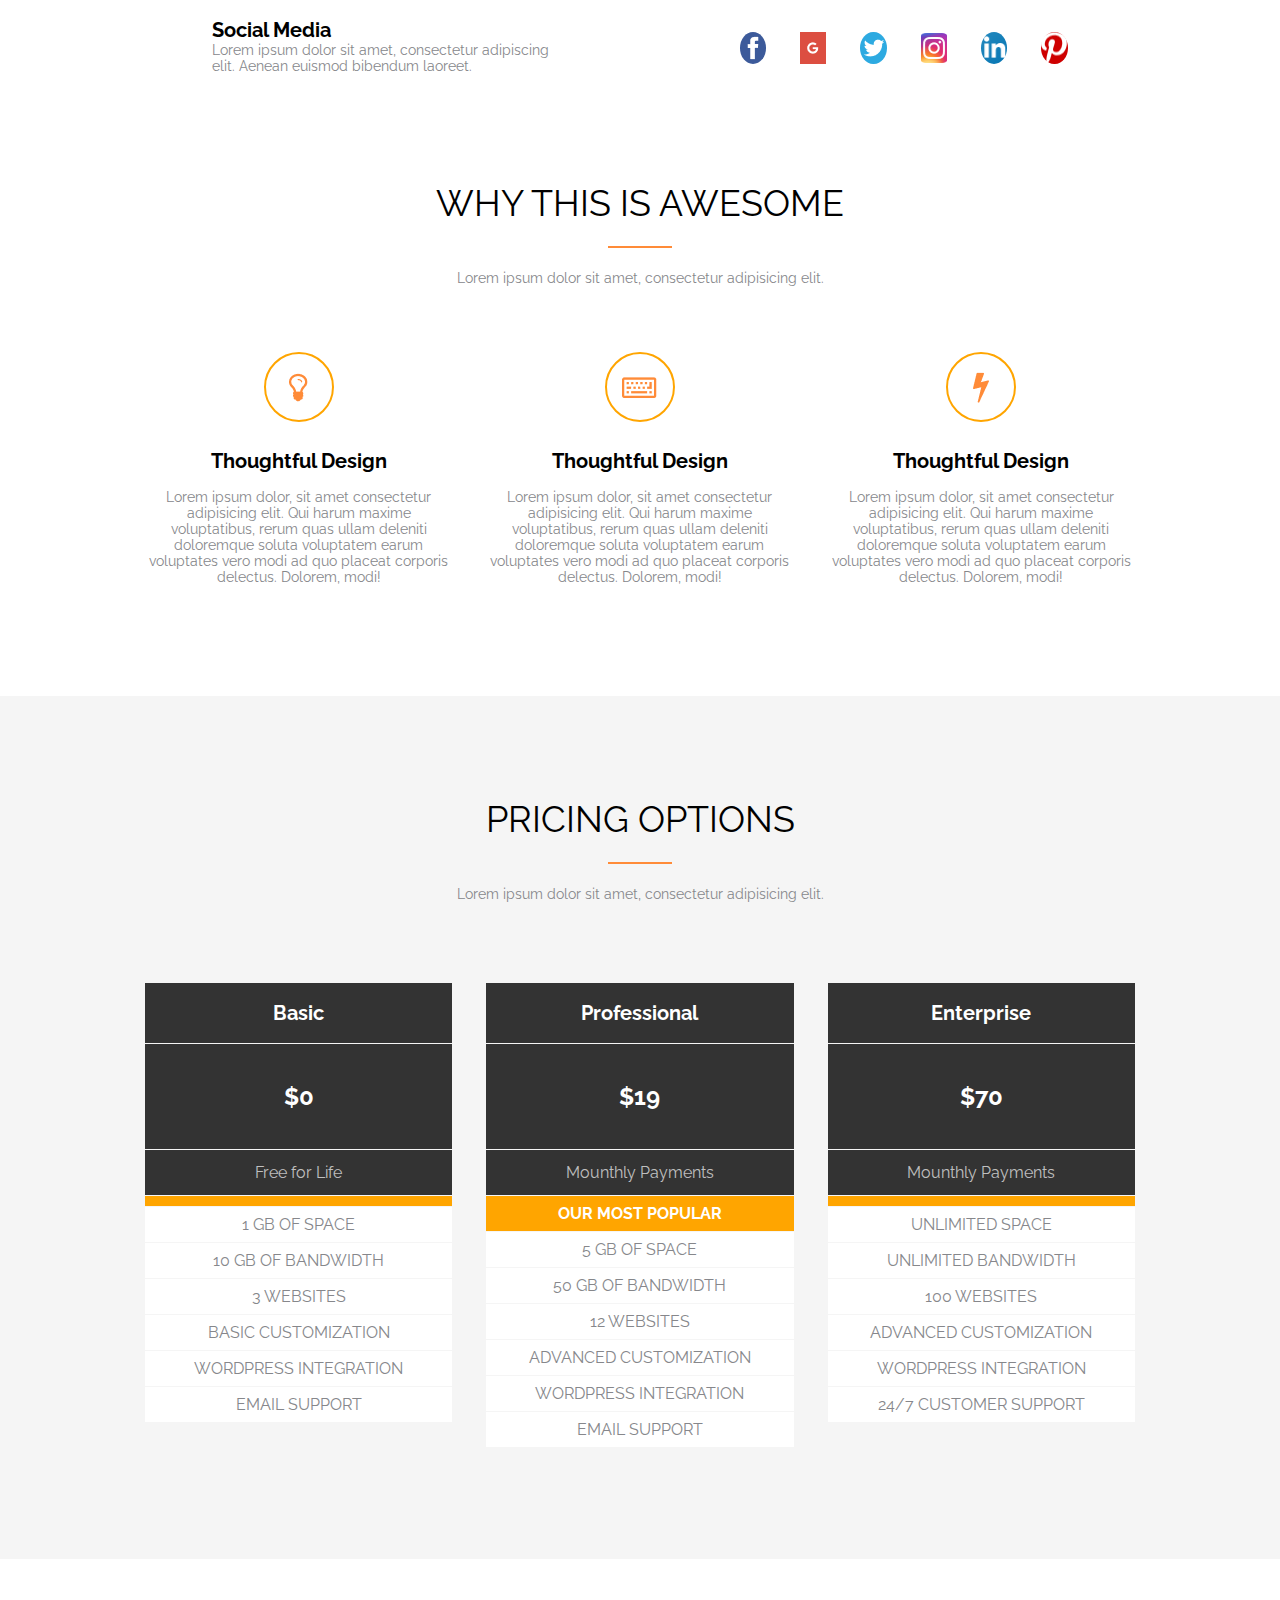
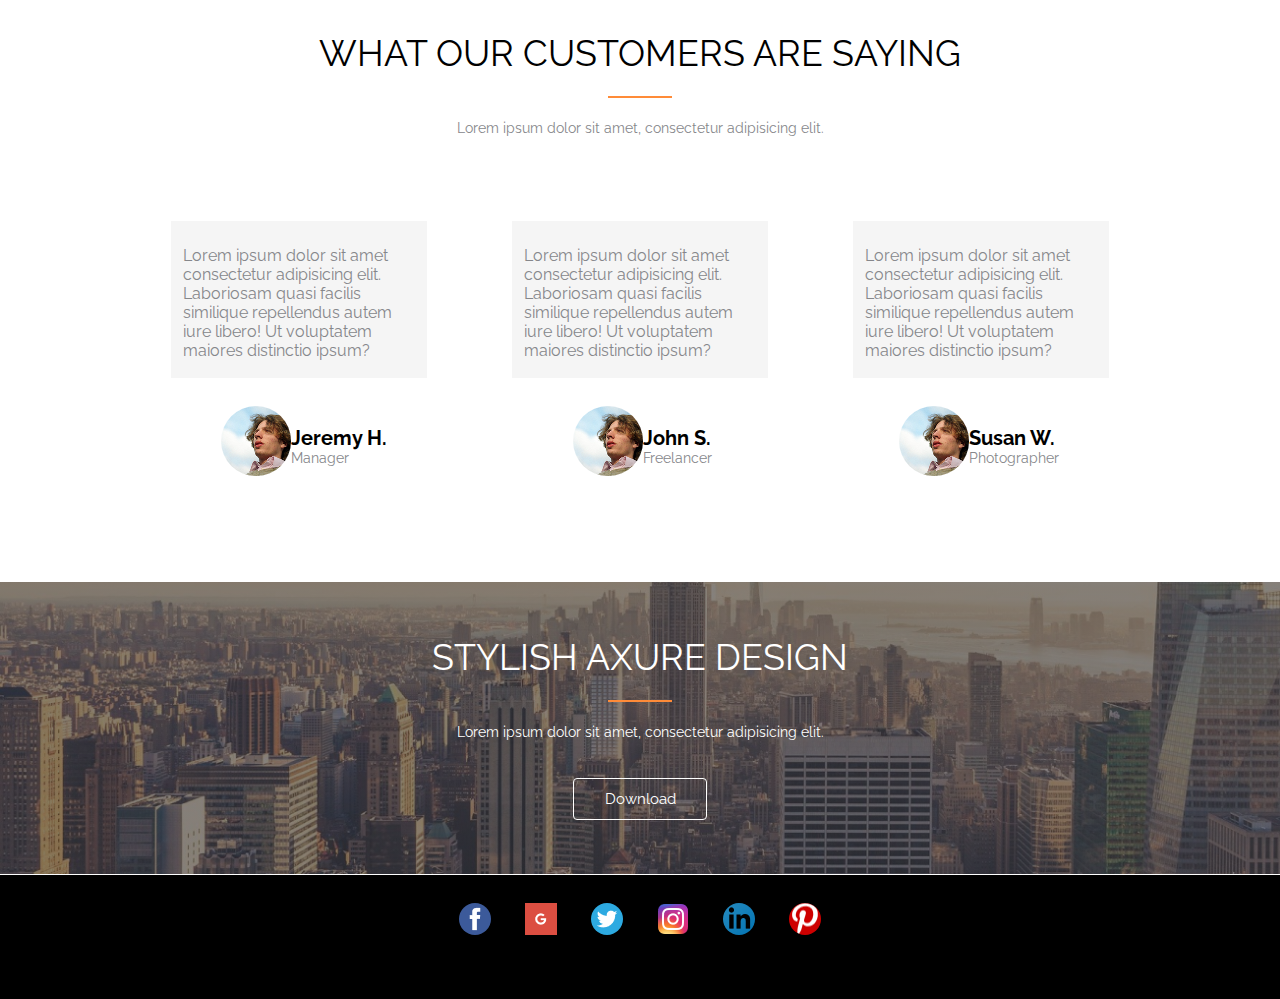
<file: Homework5/index.html>
<!DOCTYPE html>
<html lang="en">
  <head>
    <meta charset="UTF-8" />
    <meta http-equiv="X-UA-Compatible" content="IE=edge" />
    <meta name="viewport" content="width=device-width, initial-scale=1.0" />
    <link rel="stylesheet" href="style.css" />
    <title>Document</title>
  </head>
  <body>
    <div class="socialWrap">
      <div class="social">
        <h2 class="s_title">Social Media</h2>
        <p class="textContent">
          Lorem ipsum dolor sit amet, consectetur adipiscing elit. Aenean
          euismod bibendum laoreet.
        </p>
      </div>
      <div class="socNet">
        <div class="facebook b-pr"></div>
        <div class="gmail b-pr"></div>
        <div class="twitter b-pr m-lr-34"></div>
        <div class="instagram b-pr"></div>
        <div class="linkedin b-pr m-lr-34"></div>
        <div class="pinterest b-pr"></div>
      </div>
    </div>

    <div class="shell">
      <div class="section">
        <div class="sectionWrapper">
          <h2 class="title">WHY THIS IS AWESOME</h2>
          <div class="line"></div>
          <p class="textContent">
            Lorem ipsum dolor sit amet, consectetur adipisicing elit.
          </p>
        </div>

        <div class="wrapper">
          <div class="item">
            <div class="itemImage lamp"></div>
            <h3 class="itemTitle">Thoughtful Design</h3>
            <p class="textContent">
              Lorem ipsum dolor, sit amet consectetur adipisicing elit. Qui
              harum maxime voluptatibus, rerum quas ullam deleniti doloremque
              soluta voluptatem earum voluptates vero modi ad quo placeat
              corporis delectus. Dolorem, modi!
            </p>
          </div>

          <div class="item">
            <div class="itemImage keyboard"></div>
            <h3 class="itemTitle">Thoughtful Design</h3>
            <p class="textContent">
              Lorem ipsum dolor, sit amet consectetur adipisicing elit. Qui
              harum maxime voluptatibus, rerum quas ullam deleniti doloremque
              soluta voluptatem earum voluptates vero modi ad quo placeat
              corporis delectus. Dolorem, modi!
            </p>
          </div>

          <div class="item">
            <div class="itemImage lightning"></div>
            <h3 class="itemTitle">Thoughtful Design</h3>
            <p class="textContent">
              Lorem ipsum dolor, sit amet consectetur adipisicing elit. Qui
              harum maxime voluptatibus, rerum quas ullam deleniti doloremque
              soluta voluptatem earum voluptates vero modi ad quo placeat
              corporis delectus. Dolorem, modi!
            </p>
          </div>
        </div>
      </div>
    </div>

    <div class="b_color">
      <div class="shell">
        <div class="price">
          <div class="priceWrap">
            <h2 class="title">PRICING OPTIONS</h2>
            <div class="line"></div>
            <p class="textContent">
              Lorem ipsum dolor sit amet, consectetur adipisicing elit.
            </p>
          </div>

          <div class="wrapper">
            <ul class="list">
              <li class="subject color">Basic</li>
              <li class="cost color">$0</li>
              <li class="payments">Free for Life</li>
              <li class="rectangle"></li>
              <li class="custom">1 GB OF SPACE</li>
              <li class="custom">10 GB OF BANDWIDTH</li>
              <li class="custom">3 WEBSITES</li>
              <li class="custom">BASIC CUSTOMIZATION</li>
              <li class="custom">WORDPRESS INTEGRATION</li>
              <li class="custom">EMAIL SUPPORT</li>
            </ul>

            <ul class="list">
              <li class="subject color">Professional</li>
              <li class="cost color">$19</li>
              <li class="payments">Mounthly Payments</li>
              <li class="mostPopular color">OUR MOST POPULAR</li>
              <li class="custom">5 GB OF SPACE</li>
              <li class="custom">50 GB OF BANDWIDTH</li>
              <li class="custom">12 WEBSITES</li>
              <li class="custom">ADVANCED CUSTOMIZATION</li>
              <li class="custom">WORDPRESS INTEGRATION</li>
              <li class="custom">EMAIL SUPPORT</li>
            </ul>

            <ul class="list">
              <li class="subject color">Enterprise</li>
              <li class="cost color">$70</li>
              <li class="payments">Mounthly Payments</li>
              <li class="rectangle"></li>
              <li class="custom">UNLIMITED SPACE</li>
              <li class="custom">UNLIMITED BANDWIDTH</li>
              <li class="custom">100 WEBSITES</li>
              <li class="custom">ADVANCED CUSTOMIZATION</li>
              <li class="custom">WORDPRESS INTEGRATION</li>
              <li class="custom">24/7 CUSTOMER SUPPORT</li>
            </ul>
          </div>
        </div>
      </div>
    </div>

    <div class="shell">
      <div class="customers">
        <h2 class="title">WHAT OUR CUSTOMERS ARE SAYING</h2>
        <div class="line"></div>
        <p class="textContent">
          Lorem ipsum dolor sit amet, consectetur adipisicing elit.
        </p>
      </div>

      <div class="wrap">
        <div class="text">
          <p>
            Lorem ipsum dolor sit amet consectetur adipisicing elit. Laboriosam
            quasi facilis similique repellendus autem iure libero! Ut voluptatem
            maiores distinctio ipsum?
          </p>
        </div>
        <div class="text">
          <p>
            Lorem ipsum dolor sit amet consectetur adipisicing elit. Laboriosam
            quasi facilis similique repellendus autem iure libero! Ut voluptatem
            maiores distinctio ipsum?
          </p>
        </div>
        <div class="text">
          <p>
            Lorem ipsum dolor sit amet consectetur adipisicing elit. Laboriosam
            quasi facilis similique repellendus autem iure libero! Ut voluptatem
            maiores distinctio ipsum?
          </p>
        </div>
      </div>

      <div class="avatar">
        <div class="pic">
          <div class="m-l-10">
            <img src="./images/avatar.png" />
          </div>
          <div>
            <h2 class="name">Jeremy H.</h2>
            <p class="textContent">Manager</p>
          </div>
        </div>

        <div class="pic">
          <div class="m-l-10">
            <img src="./images/avatar.png" />
          </div>
          <div>
            <h2 class="name">John S.</h2>
            <p class="textContent">Freelancer</p>
          </div>
        </div>

        <div class="pic">
          <div class="m-l-10">
            <img src="./images/avatar.png" />
          </div>
          <div>
            <h2 class="name">Susan W.</h2>
            <p class="textContent">Photographer</p>
          </div>
        </div>
      </div>
    </div>

    <div class="b_Image">
      <div>
        <h2 class="title caption">STYLISH AXURE DESIGN</h2>
        <div class="line"></div>
        <p class="content">
          Lorem ipsum dolor sit amet, consectetur adipisicing elit.
        </p>
      </div>

      <button class="btn">Download</button>
    </div>

    <div class="footer">
      <a class="facebook m-tb b-pr" href="https://www.facebook.com/"></a>
      <a class="gmail m-tb b-pr" href="https://groups.google.com/my-groups"></a>
      <a
        class="twitter m-tb m-lr-34 b-pr"
        href="https://twitter.com/?lang=ru"
      ></a>
      <a
        class="instagram m-tb b-pr"
        href="https://www.instagram.com/?hl=ru"
      ></a>
      <a
        class="linkedin m-tb m-lr-34 b-pr"
        href="https://www.linkedin.com/"
      ></a>
      <a class="pinterest m-tb b-pr" href="https://www.pinterest.com/"></a>
    </div>
  </body>
</html>
</file>
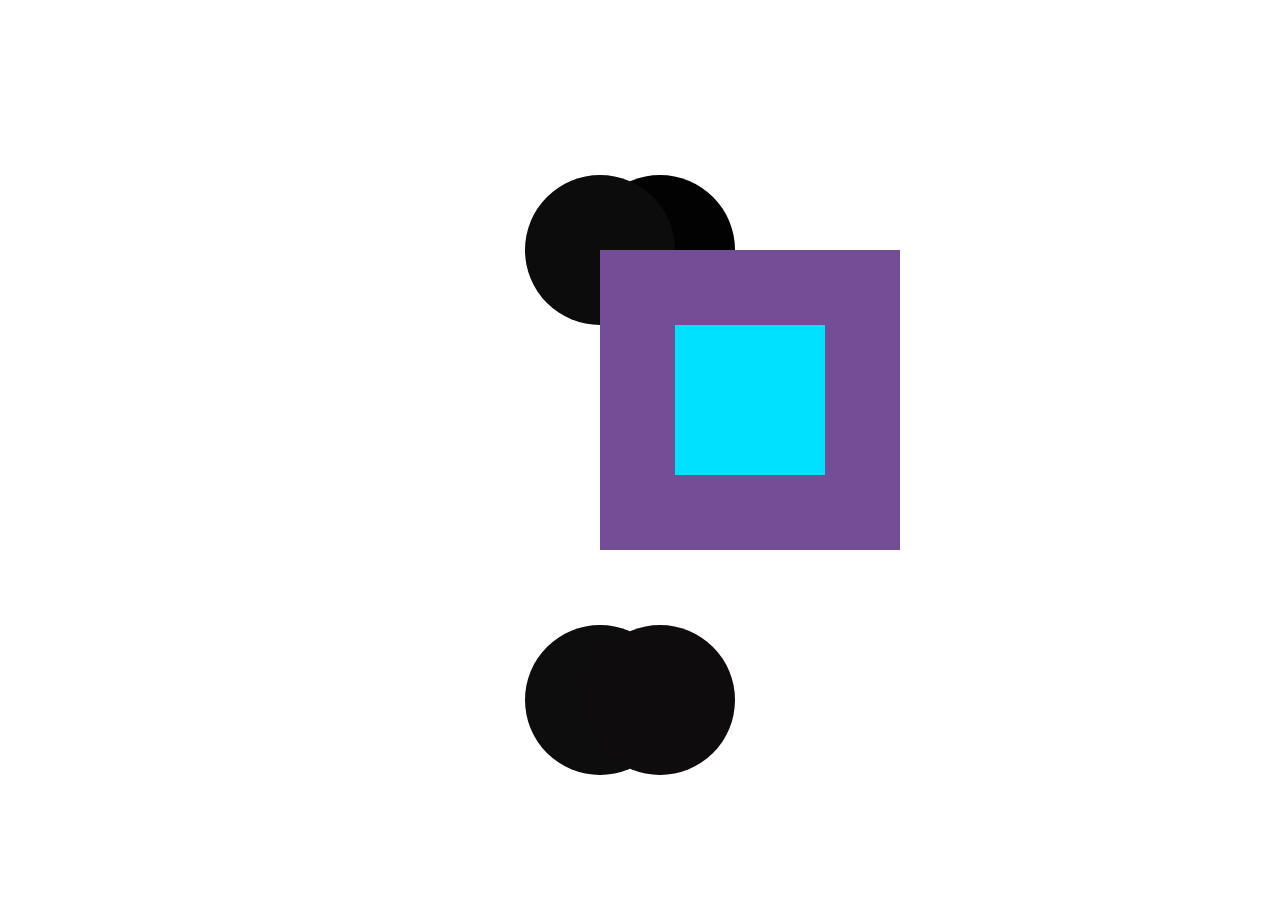
<file: task/index.html>
<!DOCTYPE html>
<html lang="en">
  <head>
    <meta charset="UTF-8" />
    <meta http-equiv="X-UA-Compatible" content="IE=edge" />
    <meta name="viewport" content="width=device-width, initial-scale=1.0" />
    <link rel="stylesheet" href="style.css" />
    <title>Document</title>
  </head>
  <body>
    <div class="wrapper">
      <div class="container container1"></div>
      <div class="circle1 circle5"></div>
      <div class="circle2 circle6"></div>
      <div class="circle3 circle7"></div>
      <div class="circle4 circle8"></div>
      <div class="rectangle rectangle1"></div>
    </div>
  </body>
</html>
</file>
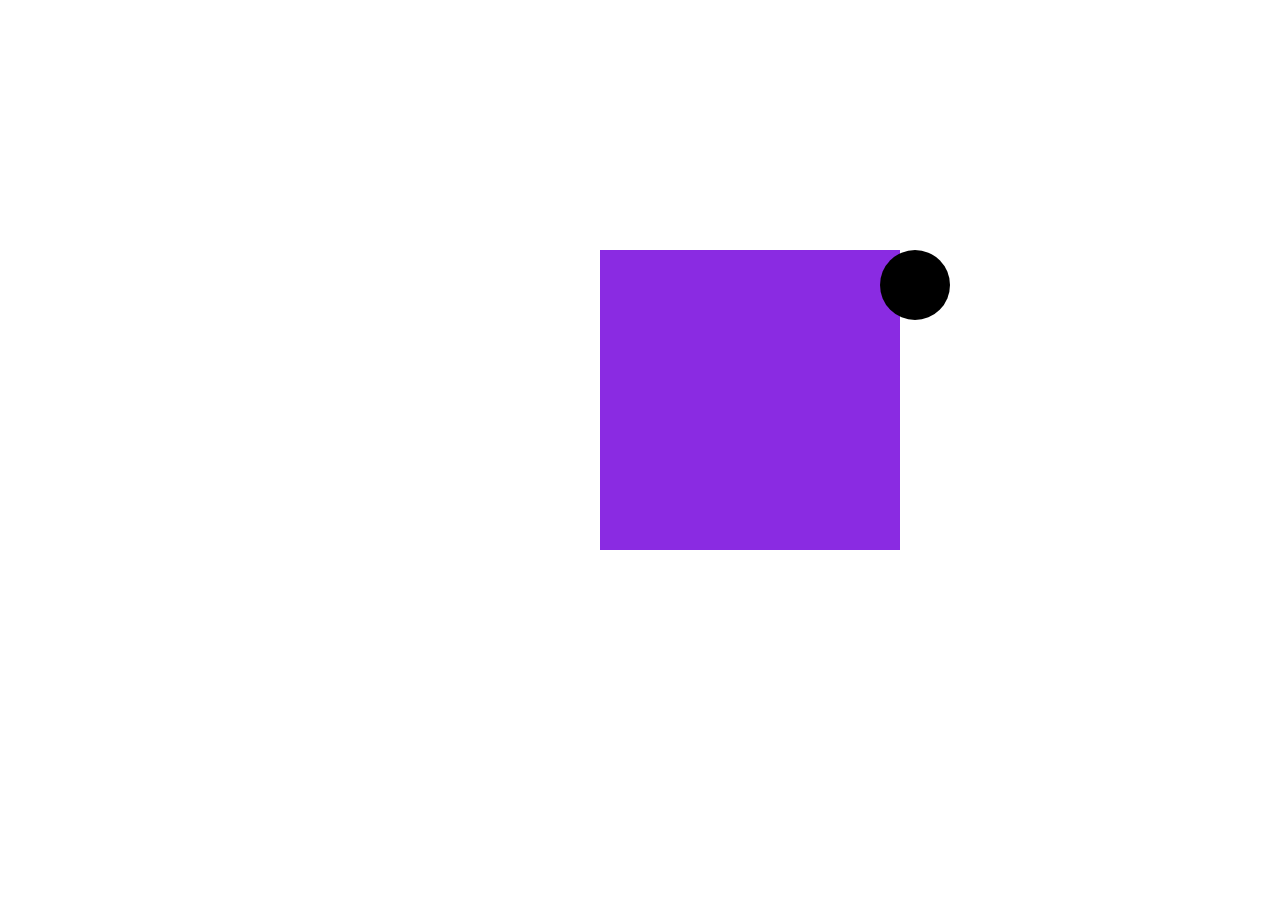
<file: Homework5/task/index.html>
<!DOCTYPE html>
<html lang="en">
  <head>
    <meta charset="UTF-8" />
    <meta http-equiv="X-UA-Compatible" content="IE=edge" />
    <meta name="viewport" content="width=device-width, initial-scale=1.0" />
    <link rel="stylesheet" href="style.css" />
    <title>Document</title>
  </head>
  <body>
    <div class="relative">
      <div class="absolute"></div>
    </div>
  </body>
</html>
</file>
<file: Homework5/style.css>
@import url("https://fonts.googleapis.com/css2?family=Raleway&display=swap");

* {
  box-sizing: border-box;
  margin: 0;
  font-family: "Raleway", sans-serif;
  /* border: 2px solid red; */
}

.socialWrap {
  display: flex;
  justify-content: space-around;
  width: 80%;
  max-width: 71.875rem;
  margin: 0 auto;
}

.social {
  width: 35%;
  padding-top: 18px;
  margin-bottom: 6px;
}

.s_title {
  font-size: 20px;
  font-weight: bold;
}

.socNet {
  width: 32%;
  display: flex;
  justify-content: flex-end;
  padding-top: 32px;
}

.shell {
  width: 80%;
  max-width: 71.875rem;
  margin: 0 auto;
  text-align: center;
}

.section {
  padding-top: 102px;
}

.sectionWrapper {
  margin-bottom: 66px;
}

.title {
  font-size: 36px;
  font-weight: normal;
}

.line {
  width: 64px;
  height: 2px;
  margin: 22px auto;
  background-color: #ff8b38;
}

.textContent {
  font-size: 14px;
  color: #86878b;
}

.wrapper {
  display: flex;
  justify-content: space-around;
  padding-bottom: 111px;
}

.item {
  width: 30%;
}

.itemImage {
  width: 70px;
  height: 70px;
  margin: 0 auto 27px;
  background-repeat: no-repeat;
  background-position: center;
  border: 2px solid orange;
  border-radius: 50%;
}

.lamp {
  background-image: url(./images/1.png);
}

.keyboard {
  background-image: url(./images/2.png);
}

.lightning {
  background-image: url(./images/3.png);
}

.itemTitle {
  margin-bottom: 16px;
  font-size: 20px;
  font-weight: bold;
}

.b_color {
  background-color: #f5f5f5;
}

.price {
  padding-top: 102px;
}

.priceWrap {
  margin-bottom: 81px;
}

.list {
  width: 30%;
  list-style-type: none;
  padding-left: 0;
}

.color {
  color: #ffffff;
  font-weight: bold;
}

.subject {
  padding-top: 18px;
  padding-bottom: 18px;
  margin-bottom: 1px;
  background-color: #333333;
  font-size: 20px;
}

.cost {
  padding-top: 38px;
  padding-bottom: 38px;
  margin-bottom: 1px;
  background-color: #333333;
  font-size: 24px;
}

.payments {
  padding-top: 13px;
  padding-bottom: 13px;
  margin-bottom: 1px;
  background-color: #333333;
  color: rgba(255, 255, 255, 0.7);
}

.rectangle {
  padding: 5px;
  margin-bottom: 1px;
  background-color: orange;
}

.mostPopular {
  padding-top: 8px;
  padding-bottom: 8px;
  margin-bottom: 1px;
  background-color: orange;
}

.custom {
  padding-top: 8px;
  padding-bottom: 8px;
  margin-bottom: 1px;
  background-color: #ffffff;
  color: #86878b;
}

.customers {
  padding-top: 73px;
  margin-bottom: 85px;
}

.wrap {
  display: flex;
  justify-content: space-around;
  text-align: left;
  margin-bottom: 28px;
}

.text {
  width: 25%;
  padding: 25px 12px 18px;
  background-color: #f5f5f5;
  color: #86878b;
}

.avatar {
  display: flex;
  justify-content: space-around;
  text-align: left;
  padding-bottom: 102px;
}

.pic {
  display: flex;
}

.name {
  padding-top: 20px;
  font-size: 20px;
  font-weight: bold;
}

.b_Image {
  background: linear-gradient(rgba(51, 51, 51, 0.58), rgba(51, 51, 51, 0.58)),
    url(images/4.png);
  background-size: cover;
  text-align: center;
}

.caption {
  padding-top: 54px;
  color: #ffffff;
}

.content {
  margin-bottom: 38px;
  font-size: 14px;
  color: #ffffff;
}

.btn {
  width: 134px;
  height: 42px;
  margin-bottom: 54px;
  border: 1px solid#FFFFFF;
  background: transparent;
  border-radius: 4px;
  font-size: 15px;
  color: #ffffff;
}

.footer {
  display: flex;
  position: relative;
  justify-content: center;
  bottom: 0;
  width: 100%;
  margin-top: 1px;
  background: #000000;
}

.facebook {
  background: #3c5a9a;
  background-image: url(./images/Facebook.png);

  border-radius: 50%;
}

.gmail {
  margin-left: 34px;
  background: #dc4e41;
  background-image: url(./images/G.png);
}

.twitter {
  background: #2daae1;
  background-image: url(./images/Twitter.png);

  border-radius: 50%;
}

.instagram {
  background: radial-gradient(
    111.73% 111.73% at 69.27% 94.6%,
    rgba(140, 58, 170, 0) 64%,
    #8c3aaa 100%
  );
  background-image: url(./images/insta.png);
}

.linkedin {
  background: linear-gradient(135deg, #2489be 14.64%, #0575b3 85.36%);
  background-image: url(./images/linkedin.png);

  border-radius: 50%;
}

.pinterest {
  background: #ce0000;
  background-image: url(./images/pinterest.png);

  border-radius: 50%;
}

.m-lr-34 {
  margin-left: 34px;
  margin-right: 34px;
}

.b-pr {
  width: 32px;
  height: 32px;

  background-position: center;
  background-repeat: no-repeat;
}

.m-tb {
  margin-top: 28px;
  margin-bottom: 64px;
}
</file>
<file: task/style.css>
* {
  box-sizing: border-box;
  margin: 0;
  /* border: 2px solid red; */
}

.wrapper {
  position: static;
  z-index: 1;
}

.container:hover {
  position: absolute;
  top: 250px;
  left: 600px;
  width: 300px;
  height: 300px;
  background-color: rgb(36, 250, 168);
  z-index: 4;
}

.container1 {
  position: absolute;
  top: 250px;
  left: 600px;
  width: 300px;
  height: 300px;
  background-color: rgb(115, 78, 150);
  z-index: 2;
}

.circle1:hover {
  position: absolute;
  right: 545px;
  top: 175px;
  width: 150px;
  height: 150px;
  background-color: rgb(42, 30, 219);
  border-radius: 50%;
  z-index: 3;
}

.circle5 {
  position: absolute;
  right: 545px;
  top: 175px;
  width: 150px;
  height: 150px;
  background-color: rgb(2, 2, 2);
  border-radius: 50%;
  z-index: 1;
}

.circle2:hover {
  position: absolute;
  left: 525px;
  top: 175px;
  width: 150px;
  height: 150px;
  background-color: rgb(245, 8, 8);
  border-radius: 50%;
  z-index: 3;
}

.circle6 {
  position: absolute;
  left: 525px;
  top: 175px;
  width: 150px;
  height: 150px;
  background-color: rgb(12, 12, 12);
  border-radius: 50%;
  z-index: 1;
}

.circle3:hover {
  position: absolute;
  left: 525px;
  bottom: 125px;
  width: 150px;
  height: 150px;
  background-color: rgb(1, 250, 97);
  border-radius: 50%;
  z-index: 3;
}

.circle7 {
  position: absolute;
  left: 525px;
  bottom: 125px;
  width: 150px;
  height: 150px;
  background-color: rgb(14, 13, 13);
  border-radius: 50%;
  z-index: 1;
}

.circle4:hover {
  position: absolute;
  right: 545px;
  bottom: 125px;
  width: 150px;
  height: 150px;
  background-color: rgb(10, 190, 245);
  border-radius: 50%;
  z-index: 3;
}

.circle8 {
  position: absolute;
  right: 545px;
  bottom: 125px;
  width: 150px;
  height: 150px;
  background-color: rgb(14, 12, 12);
  border-radius: 50%;
  z-index: 1;
}

.rectangle:hover {
  position: absolute;
  width: 150px;
  height: 150px;
  background-color: rgb(211, 252, 27);
  z-index: 3;
}

.rectangle1 {
  position: absolute;
  top: 325px;
  left: 675px;
  width: 150px;
  height: 150px;
  background-color: rgb(0, 225, 255);
  z-index: 3;
}
</file>
<file: Homework5/task/style.css>
* {
  box-sizing: border-box;
  margin: 0;
}

.relative {
  position: relative;
  top: 250px;
  left: 600px;
  width: 300px;
  height: 300px;
  background-color: blueviolet;
  z-index: 1;
}

.absolute {
  position: absolute;
  right: -50px;
  width: 70px;
  height: 70px;
  background-color: black;
  border-radius: 50%;
}
</file>
